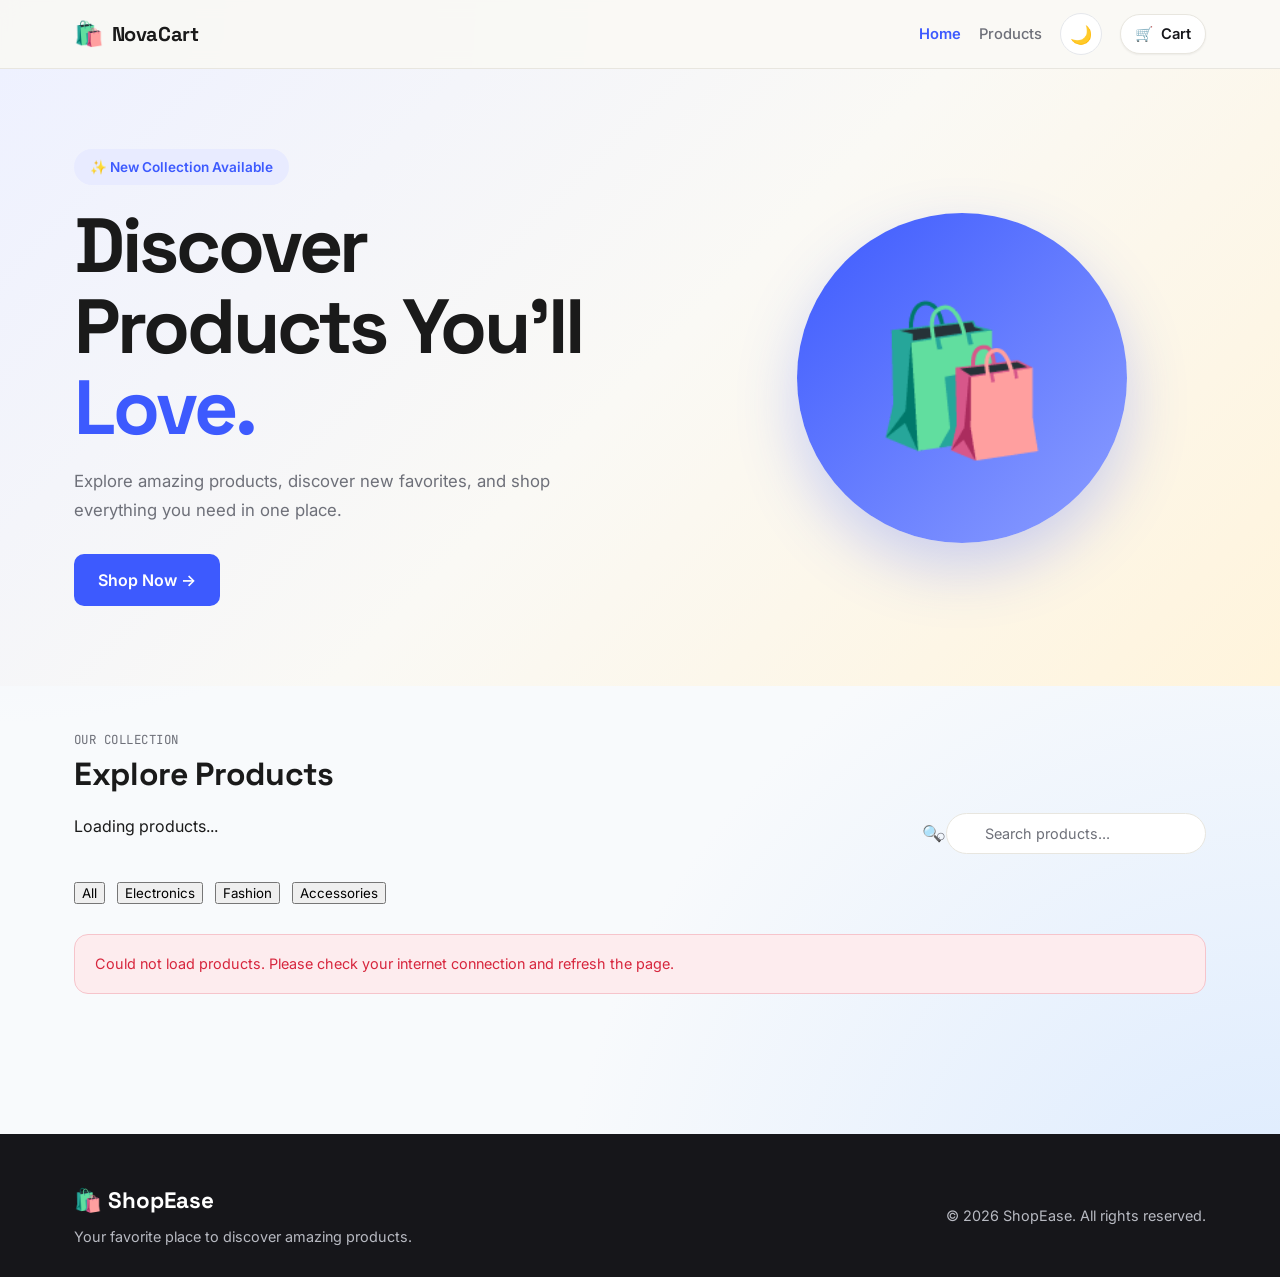
<file: index.html>
<!DOCTYPE html>
<html lang="en">
<head>
  <meta charset="UTF-8" />
  <meta name="viewport" content="width=device-width, initial-scale=1.0" />

 <title>NovaCart | Discover Amazing Products</title>

  <!-- CSS -->
  <link rel="stylesheet" href="style.css" />

  <!-- Google Font -->
  <link rel="preconnect" href="https://fonts.googleapis.com">
  <link rel="preconnect" href="https://fonts.gstatic.com" crossorigin>
  <link
    href="https://fonts.googleapis.com/css2?family=Poppins:wght@400;500;600;700;800&display=swap"
    rel="stylesheet"
  >
</head>

<body>

  <!-- ================= HEADER ================= -->

  <header class="site-header">

    <div class="container header-inner">

      <!-- Logo -->
      <a href="index.html" class="logo">
        <span class="logo-icon">🛍️</span>
        <span>NovaCart</span>
      </a>


      <!-- Navigation -->
      <nav class="nav-links">

        <a href="index.html" class="active">Home</a>

        <a href="#products">Products</a>
         <button id="themeToggle" class="theme-toggle" aria-label="Toggle dark mode">
    🌙
  </button>

        <a href="cart.html" class="cart-link">
          <span>🛒</span>
          Cart

          <span class="cart-badge" id="cartBadge">0</span>
        </a>

      </nav>

    </div>

  </header>


  <!-- ================= HERO ================= -->

  <section class="hero">

    <div class="container hero-content">

      <div class="hero-text">

        <span class="hero-tag">
          ✨ New Collection Available
        </span>

        <h1>
          Discover Products You'll
          <span>Love.</span>
        </h1>

        <p>
          Explore amazing products, discover new favorites,
          and shop everything you need in one place.
        </p>

        <a href="#products" class="hero-btn">
          Shop Now →
        </a>

      </div>


      <div class="hero-image">

        <div class="hero-circle"></div>

        <div class="hero-emoji">
          🛍️
        </div>

      </div>

    </div>

  </section>


  <!-- ================= PRODUCTS ================= -->

  <main class="container" id="products">

    <!-- Page Header -->

    <div class="page-hero">

      <div>

        <span class="eyebrow">
          OUR COLLECTION
        </span>

        <h1>Explore Products</h1>

        <p id="resultCount">
          Loading products...
        </p>

      </div>


      <!-- Search -->

      <div class="search-box">

        <span class="search-icon">🔍</span>

        <input
          type="text"
          id="searchInput"
          placeholder="Search products..."
        />

      </div>

    </div>


    <!-- CATEGORY FILTERS -->

  <div class="category-filters">

  <button class="category-btn active" data-category="all">
    All
  </button>

  <button class="category-btn" data-category="electronics">
    Electronics
  </button>

  <button class="category-btn" data-category="fashion">
    Fashion
  </button>

  <button class="category-btn" data-category="accessories">
    Accessories
  </button>

</div>


    <!-- LOADING -->

    <div class="state-box" id="loadingState">

      <div class="spinner"></div>

      <span>Fetching amazing products...</span>

    </div>


    <!-- ERROR -->

    <div class="error-box" id="errorState" hidden></div>


    <!-- PRODUCT GRID -->

    <div class="product-grid" id="productGrid">

      <!-- Products will be added using JavaScript -->

    </div>

  </main>


  <!-- ================= FOOTER ================= -->

  <footer class="footer">

    <div class="container footer-content">

      <div>

        <h2>🛍️ ShopEase</h2>

        <p>
          Your favorite place to discover amazing products.
        </p>

      </div>


      <div>

        <p>
          © 2026 ShopEase. All rights reserved.
        </p>

      </div>

    </div>

  </footer>


  <!-- ================= JAVASCRIPT ================= -->

  <script src="storage.js"></script>
<script src="theme.js"></script>
  <script src="listing.js"></script>

</body>
</html>
</file>
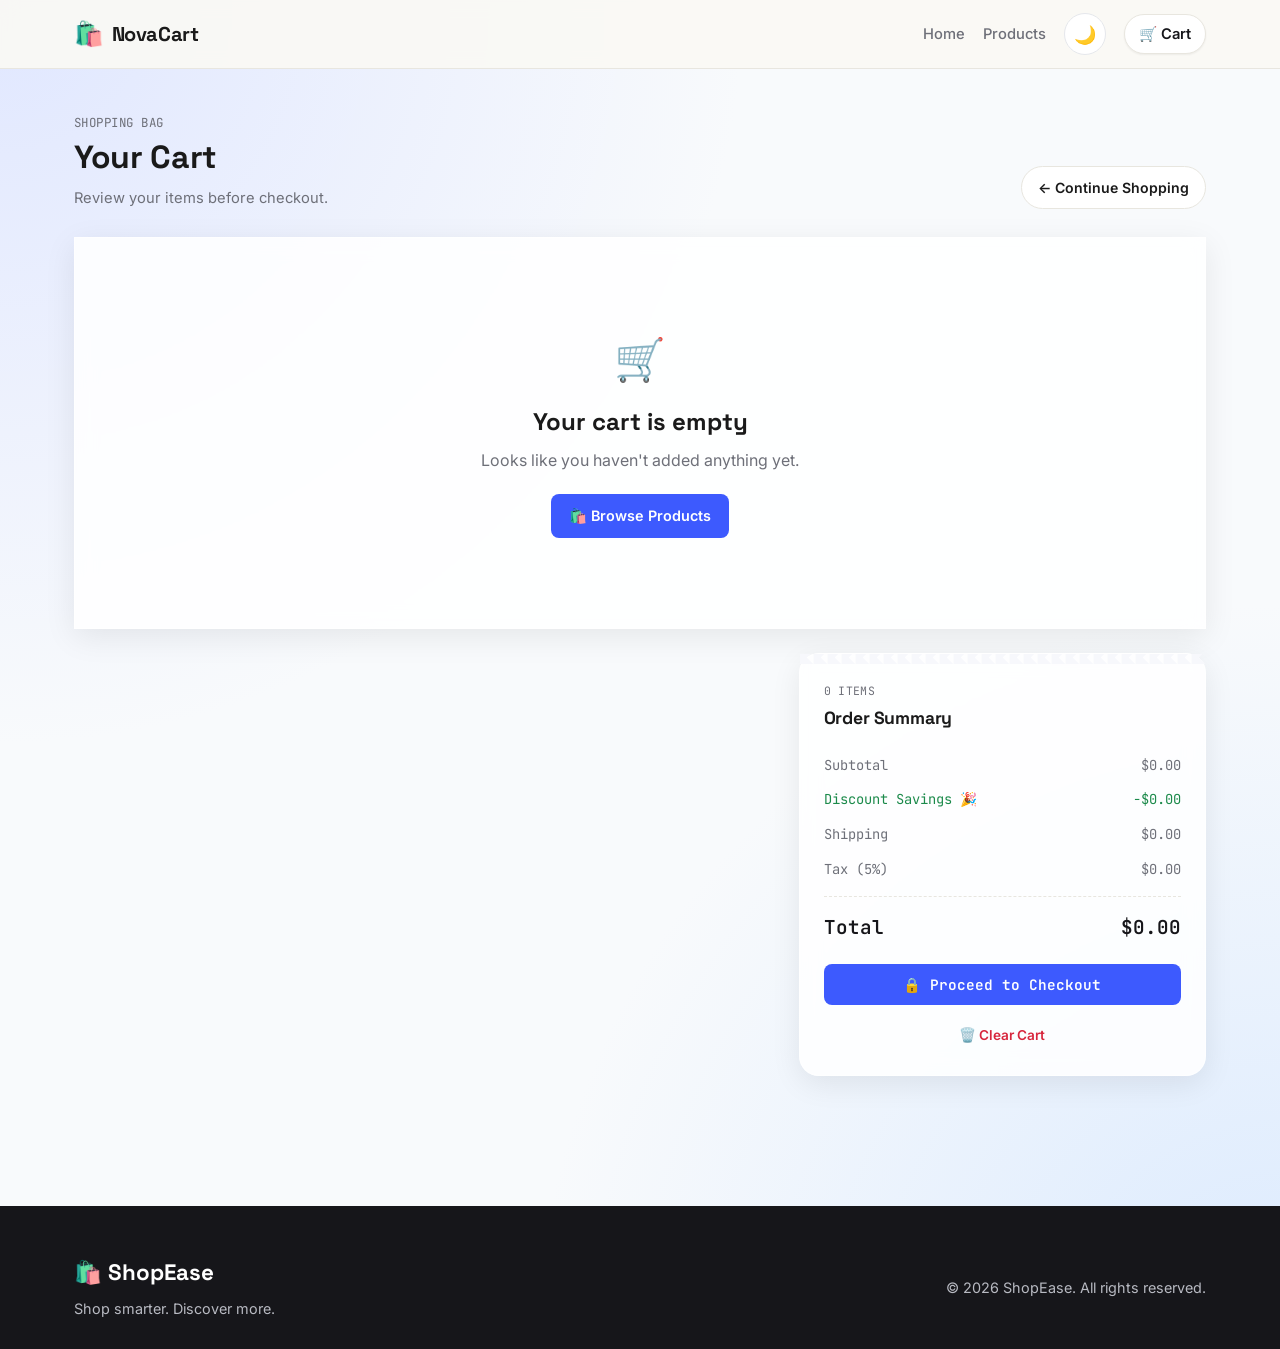
<file: cart.html>
<!DOCTYPE html>
<html lang="en">
<head>
  <meta charset="UTF-8" />
  <meta name="viewport" content="width=device-width, initial-scale=1.0" />

<title>NovaCart | Your Cart</title>

  <link rel="stylesheet" href="style.css" />
</head>

<body>

  <!-- ================= HEADER ================= -->

  <header class="site-header">

    <div class="container header-inner">

      <a href="index.html" class="logo">
        <span class="logo-icon">🛍️</span>
        <span>NovaCart</span>
      </a>


      <nav class="nav-links">

        <a href="index.html">Home</a>

        <a href="index.html#products">Products</a>
         <button id="themeToggle" class="theme-toggle" aria-label="Toggle dark mode">
    🌙
  </button>

        <a href="cart.html" class="cart-link active">
          🛒 Cart

          <span class="cart-badge" id="cartBadge">
            0
          </span>

        </a>

      </nav>

    </div>

  </header>


  <!-- ================= MAIN ================= -->

  <main class="container">


    <!-- PAGE HEADER -->

    <div class="page-hero">

      <div>

        <span class="eyebrow">
          SHOPPING BAG
        </span>

        <h1>Your Cart</h1>

        <p class="cart-subtitle">
          Review your items before checkout.
        </p>

      </div>


      <!-- CONTINUE SHOPPING -->

      <a href="index.html#products" class="continue-shopping">
        ← Continue Shopping
      </a>

    </div>


    <!-- ================= EMPTY CART ================= -->

    <div
      class="empty-state"
      id="emptyState"
      hidden
    >

      <div class="emoji">
        🛒
      </div>

      <h2>Your cart is empty</h2>

      <p>
        Looks like you haven't added anything yet.
      </p>

      <a
        href="index.html#products"
        class="btn btn-primary"
      >
        🛍️ Browse Products
      </a>

    </div>


    <!-- ================= CART CONTENT ================= -->

    <div
      class="cart-layout"
      id="cartContent"
      hidden
    >


      <!-- CART PRODUCTS -->

      <section
        class="cart-items"
        id="cartItems"
      >

        <!-- Products added dynamically -->

      </section>


      <!-- ================= BILL SUMMARY ================= -->

      <aside class="bill-summary">


        <!-- ITEM COUNT -->

        <p
          class="item-count-tag"
          id="itemCount"
        >
          0 items
        </p>


        <h3>
          Order Summary
        </h3>


        <!-- SUBTOTAL -->

        <div class="bill-line">

          <span>Subtotal</span>

          <span id="summarySubtotal">
            $0.00
          </span>

        </div>


        <!-- DISCOUNT -->

        <div
          class="bill-line savings"
          id="savingsRow"
          hidden
        >

          <span>Discount Savings 🎉</span>

          <span id="summarySavings">
            -$0.00
          </span>

        </div>


        <!-- SHIPPING -->

        <div class="bill-line">

          <span>Shipping</span>

          <span id="summaryShipping">
            $0.00
          </span>

        </div>


        <!-- TAX -->

        <div class="bill-line">

          <span>Tax (5%)</span>

          <span id="summaryTax">
            $0.00
          </span>

        </div>


        <hr class="bill-divider" />


        <!-- TOTAL -->

        <div class="bill-total">

          <span>Total</span>

          <span id="summaryTotal">
            $0.00
          </span>

        </div>


        <!-- SHIPPING MESSAGE -->

        <p
          class="shipping-note"
          id="shippingNote"
          hidden
        ></p>


        <!-- CHECKOUT -->

        <button
          type="button"
          class="btn btn-primary btn-block"
          id="checkoutBtn"
        >
          🔒 Proceed to Checkout
        </button>


        <!-- CLEAR CART -->

        <button
          type="button"
          class="clear-cart-btn"
          id="clearCartBtn"
        >
          🗑️ Clear Cart
        </button>


      </aside>

    </div>

  </main>


  <!-- ================= FOOTER ================= -->

  <footer class="footer">

    <div class="container footer-content">

      <div>

        <h2>🛍️ ShopEase</h2>

        <p>
          Shop smarter. Discover more.
        </p>

      </div>


      <p>
        © 2026 ShopEase. All rights reserved.
      </p>

    </div>

  </footer>


  <!-- ================= JAVASCRIPT ================= -->

  <script src="storage.js"></script>
<script src="theme.js"></script>
  <script src="cart.js"></script>

</body>
</html>
</file>
<file: style.css>
@import url('https://fonts.googleapis.com/css2?family=Space+Grotesk:wght@500;600;700&family=Inter:wght@400;500;600&family=JetBrains+Mono:wght@400;500;600&display=swap');

:root {
  --bg: #faf9f5;
  --surface: #ffffff;
  --ink: #16161a;
  --ink-muted: #6e7079;
  --line: #e8e6df;
  --accent: #3d5afe;
  --accent-dark: #2c3fcc;
  --accent-ink: #ffffff;
  --amber: #f2a30f;
  --amber-ink: #161616;
  --success: #1c8a4b;
  --danger: #d7263d;
  --radius-sm: 8px;
  --radius-md: 14px;
  --radius-lg: 20px;
  --shadow-sm: 0 1px 2px rgba(20, 20, 25, 0.06);
  --shadow-md: 0 8px 24px rgba(20, 20, 25, 0.08);

  --font-display: 'Space Grotesk', sans-serif;
  --font-body: 'Inter', sans-serif;
  --font-mono: 'JetBrains Mono', monospace;
}

* { box-sizing: border-box; }

html, body {
  margin: 0;
  padding: 0;
}

body {
  background: var(--bg);
  color: var(--ink);
  font-family: var(--font-body);
  line-height: 1.5;
  -webkit-font-smoothing: antialiased;
}

a { color: inherit; text-decoration: none; }

img { max-width: 100%; display: block; }

button {
  font-family: inherit;
  cursor: pointer;
}

.container {
  width: 100%;
  max-width: 1180px;
  margin: 0 auto;
  padding: 0 24px;
}

/* Focus visibility */
a:focus-visible, button:focus-visible, input:focus-visible {
  outline: 2px solid var(--accent);
  outline-offset: 2px;
}

@media (prefers-reduced-motion: reduce) {
  * { animation: none !important; transition: none !important; }
}

/*Header*/
.site-header {
  position: sticky;
  top: 0;
  z-index: 50;
  background: rgba(250, 249, 245, 0.92);
  backdrop-filter: blur(8px);
  border-bottom: 1px solid var(--line);
}

.header-inner {
  display: flex;
  align-items: center;
  justify-content: space-between;
  height: 68px;
}

.logo {
  font-family: var(--font-display);
  font-weight: 700;
  font-size: 1.25rem;
  letter-spacing: -0.02em;
  display: flex;
  align-items: center;
  gap: 8px;
}

.logo .dot {
  width: 9px;
  height: 9px;
  border-radius: 50%;
  background: var(--accent);
  display: inline-block;
}

.nav-links {
  display: flex;
  align-items: center;
  gap: 18px;
}

.nav-links a {
  font-size: 0.92rem;
  font-weight: 500;
  color: var(--ink-muted);
}

.cart-link {
  display: flex;
  align-items: center;
  gap: 8px;
  background: var(--surface);
  border: 1px solid var(--line);
  border-radius: 999px;
  padding: 8px 14px;
  color: var(--ink) !important;
  font-weight: 600 !important;
  box-shadow: var(--shadow-sm);
}

.cart-badge {
  background: var(--accent);
  color: var(--accent-ink);
  font-family: var(--font-mono);
  font-size: 0.72rem;
  font-weight: 600;
  min-width: 20px;
  height: 20px;
  border-radius: 999px;
  display: inline-flex;
  align-items: center;
  justify-content: center;
  padding: 0 5px;
  transition: transform 0.18s ease;
}

.cart-badge.bump { transform: scale(1.3); }

/* Buttons*/
.btn {
  display: inline-flex;
  align-items: center;
  justify-content: center;
  gap: 8px;
  border: none;
  border-radius: var(--radius-sm);
  padding: 11px 18px;
  font-weight: 600;
  font-size: 0.9rem;
  transition: background 0.15s ease, transform 0.1s ease, opacity 0.15s ease;
}

.btn:active { transform: scale(0.97); }

.btn-primary {
  background: var(--accent);
  color: var(--accent-ink);
}
.btn-primary:hover { background: var(--accent-dark); }
.btn-primary:disabled {
  background: var(--line);
  color: var(--ink-muted);
  cursor: not-allowed;
}

.btn-block { width: 100%; }

.btn-ghost {
  background: transparent;
  border: 1px solid var(--line);
  color: var(--ink);
}
.btn-ghost:hover { border-color: var(--ink); }

/* Page heading / hero strip*/
.page-hero {
  padding: 40px 0 28px;
  display: flex;
  align-items: flex-end;
  justify-content: space-between;
  gap: 20px;
  flex-wrap: wrap;
}

.page-hero h1 {
  font-family: var(--font-display);
  font-size: 2rem;
  margin: 0 0 4px;
  letter-spacing: -0.01em;
}

.page-hero .eyebrow {
  font-family: var(--font-mono);
  font-size: 0.78rem;
  color: var(--ink-muted);
  letter-spacing: 0.04em;
  text-transform: uppercase;
}

.search-box {
  position: relative;
}

.search-box input {
  font-family: var(--font-body);
  font-size: 0.9rem;
  padding: 11px 16px 11px 38px;
  border: 1px solid var(--line);
  border-radius: 999px;
  background: var(--surface);
  width: 260px;
  color: var(--ink);
}

.search-box input::placeholder { color: var(--ink-muted); }

.search-box::before {
  content: '⌕';
  position: absolute;
  left: 14px;
  top: 50%;
  transform: translateY(-50%);
  color: var(--ink-muted);
  font-size: 1rem;
}

/* States: loading / error / empty */
.state-box {
  text-align: center;
  padding: 60px 20px;
  color: var(--ink-muted);
}

.state-box .spinner {
  width: 30px;
  height: 30px;
  border: 3px solid var(--line);
  border-top-color: var(--accent);
  border-radius: 50%;
  margin: 0 auto 16px;
  animation: spin 0.8s linear infinite;
}

@keyframes spin { to { transform: rotate(360deg); } }

.error-box {
  background: #fdecee;
  border: 1px solid #f6c4cb;
  color: var(--danger);
  border-radius: var(--radius-md);
  padding: 18px 20px;
  margin: 20px 0;
  font-size: 0.9rem;
}

/* Product grid */

.product-grid {
  display: grid;
  grid-template-columns: repeat(auto-fill, minmax(230px, 1fr));
  gap: 20px;
  padding-bottom: 60px;
}

.product-card {
  background: var(--surface);
  border: 1px solid var(--line);
  border-radius: var(--radius-md);
  overflow: hidden;
  cursor: pointer;
  display: flex;
  flex-direction: column;
  transition: box-shadow 0.18s ease, transform 0.18s ease;
}

.product-card:hover {
  box-shadow: var(--shadow-md);
  transform: translateY(-3px);
}

.card-image-wrap {
  position: relative;
  background: #f3f2ec;
  aspect-ratio: 1 / 1;
  display: flex;
  align-items: center;
  justify-content: center;
  padding: 18px;
}

.card-image-wrap img { max-height: 100%; object-fit: contain; }

.discount-badge {
  position: absolute;
  top: 10px;
  left: 10px;
  background: var(--amber);
  color: var(--amber-ink);
  font-family: var(--font-mono);
  font-size: 0.7rem;
  font-weight: 600;
  padding: 3px 7px;
  border-radius: 6px;
}

.card-body {
  padding: 14px 16px 16px;
  display: flex;
  flex-direction: column;
  gap: 6px;
  flex: 1;
}

.card-category {
  font-size: 0.72rem;
  color: var(--ink-muted);
  text-transform: uppercase;
  letter-spacing: 0.04em;
  margin: 0;
}

.card-title {
  font-size: 0.95rem;
  font-weight: 600;
  margin: 0;
  line-height: 1.35;
  display: -webkit-box;
  -webkit-line-clamp: 2;
  -webkit-box-orient: vertical;
  overflow: hidden;
}

.card-rating {
  font-size: 0.8rem;
  color: var(--ink-muted);
}

.card-price-row {
  display: flex;
  align-items: baseline;
  gap: 8px;
  margin-top: auto;
  font-family: var(--font-mono);
}

.card-price {
  font-weight: 600;
  font-size: 1.02rem;
}

.card-price-original {
  font-size: 0.82rem;
  color: var(--ink-muted);
  text-decoration: line-through;
}

.btn-add-cart {
  margin-top: 10px;
  width: 100%;
  background: var(--ink);
  color: #fff;
  border-radius: var(--radius-sm);
  padding: 9px;
  font-size: 0.84rem;
  font-weight: 600;
  border: none;
  transition: background 0.15s ease;
}
.btn-add-cart:hover { background: var(--accent-dark); }

.empty-msg {
  grid-column: 1 / -1;
  text-align: center;
  color: var(--ink-muted);
  padding: 40px 0;
}

/* Product Detail page */
.back-link {
  display: inline-flex;
  align-items: center;
  gap: 6px;
  font-size: 0.86rem;
  color: var(--ink-muted);
  margin: 22px 0 6px;
}
.back-link:hover { color: var(--ink); }

.product-detail {
  display: grid;
  grid-template-columns: 1fr 1fr;
  gap: 48px;
  padding: 24px 0 70px;
}

@media (max-width: 800px) {
  .product-detail { grid-template-columns: 1fr; gap: 28px; }
}

.gallery {
  position: sticky;
  top: 90px;
  align-self: start;
}

.main-image-wrap {
  background: #f3f2ec;
  border-radius: var(--radius-lg);
  aspect-ratio: 1 / 1;
  display: flex;
  align-items: center;
  justify-content: center;
  padding: 30px;
  margin-bottom: 14px;
}

.main-image-wrap img { max-height: 100%; object-fit: contain; }

.thumb-strip {
  display: flex;
  gap: 10px;
  overflow-x: auto;
}

.thumb {
  width: 64px;
  height: 64px;
  object-fit: contain;
  background: #f3f2ec;
  border-radius: var(--radius-sm);
  padding: 8px;
  border: 2px solid transparent;
  cursor: pointer;
  flex-shrink: 0;
}

.thumb.active { border-color: var(--accent); }

.product-info .eyebrow {
  font-family: var(--font-mono);
  font-size: 0.78rem;
  color: var(--ink-muted);
  text-transform: uppercase;
  letter-spacing: 0.04em;
}

.product-info h1 {
  font-family: var(--font-display);
  font-size: 1.9rem;
  line-height: 1.2;
  margin: 6px 0 4px;
}

.product-brand {
  color: var(--ink-muted);
  font-size: 0.92rem;
  margin-bottom: 10px;
}

.rating-pill {
  display: inline-flex;
  align-items: center;
  gap: 4px;
  background: #fff7e8;
  color: #946800;
  font-size: 0.82rem;
  font-weight: 600;
  padding: 4px 10px;
  border-radius: 999px;
  margin-bottom: 16px;
}

.price-block {
  display: flex;
  align-items: baseline;
  gap: 12px;
  font-family: var(--font-mono);
  margin-bottom: 6px;
}

.price-block .price-now {
  font-size: 2rem;
  font-weight: 600;
}

.price-block .price-was {
  font-size: 1.05rem;
  color: var(--ink-muted);
  text-decoration: line-through;
}

.discount-pill {
  background: var(--amber);
  color: var(--amber-ink);
  font-size: 0.76rem;
  font-weight: 700;
  padding: 3px 8px;
  border-radius: 6px;
  font-family: var(--font-mono);
}

.stock-msg {
  font-size: 0.86rem;
  font-weight: 500;
  margin-bottom: 18px;
}
.stock-msg.in-stock { color: var(--success); }
.stock-msg.out-stock { color: var(--danger); }

.product-description {
  color: var(--ink);
  font-size: 0.95rem;
  line-height: 1.6;
  margin-bottom: 22px;
  border-top: 1px solid var(--line);
  padding-top: 18px;
}

.purchase-row {
  display: flex;
  align-items: stretch;
  gap: 12px;
  margin-bottom: 24px;
}

.qty-stepper {
  display: flex;
  align-items: center;
  border: 1px solid var(--line);
  border-radius: var(--radius-sm);
  background: var(--surface);
}

.qty-stepper button {
  background: none;
  border: none;
  width: 38px;
  height: 100%;
  font-size: 1.1rem;
  color: var(--ink);
}
.qty-stepper button:hover { color: var(--accent); }

.qty-stepper input {
  width: 40px;
  text-align: center;
  border: none;
  font-family: var(--font-mono);
  font-size: 0.95rem;
  background: transparent;
}

.purchase-row .btn-primary { flex: 1; }

.meta-list {
  display: flex;
  flex-direction: column;
  gap: 10px;
  border-top: 1px solid var(--line);
  padding-top: 18px;
}

.meta-row {
  display: flex;
  gap: 8px;
  font-size: 0.86rem;
}

.meta-row .meta-label {
  color: var(--ink-muted);
  min-width: 92px;
  flex-shrink: 0;
}

/* Cart Page */

.cart-layout {
  display: grid;
  grid-template-columns: 1.7fr 1fr;
  gap: 32px;
  padding: 24px 0 70px;
  align-items: start;
}

@media (max-width: 860px) {
  .cart-layout { grid-template-columns: 1fr; }
}

.cart-items {
  display: flex;
  flex-direction: column;
  gap: 12px;
}

.cart-row {
  display: grid;
  grid-template-columns: 64px 1fr auto auto auto;
  align-items: center;
  gap: 16px;
  background: var(--surface);
  border: 1px solid var(--line);
  border-radius: var(--radius-md);
  padding: 14px;
}

.cart-item-img {
  width: 64px;
  height: 64px;
  object-fit: contain;
  background: #f3f2ec;
  border-radius: var(--radius-sm);
  padding: 6px;
}

.cart-item-info h4 {
  margin: 0 0 4px;
  font-size: 0.92rem;
  font-weight: 600;
}

.cart-item-price {
  font-family: var(--font-mono);
  font-size: 0.84rem;
  color: var(--ink-muted);
}

.cart-item-price .strike {
  text-decoration: line-through;
  margin-left: 6px;
}

.qty-control {
  display: flex;
  align-items: center;
  gap: 10px;
  border: 1px solid var(--line);
  border-radius: 999px;
  padding: 4px 6px;
}

.qty-btn {
  width: 24px;
  height: 24px;
  border-radius: 50%;
  border: none;
  background: var(--bg);
  font-size: 0.95rem;
  display: flex;
  align-items: center;
  justify-content: center;
}
.qty-btn:hover { background: var(--line); }

.qty-value {
  font-family: var(--font-mono);
  font-size: 0.88rem;
  min-width: 16px;
  text-align: center;
}

.cart-item-total {
  font-family: var(--font-mono);
  font-weight: 600;
  font-size: 0.95rem;
  white-space: nowrap;
}

.remove-btn {
  background: none;
  border: none;
  color: var(--ink-muted);
  font-size: 1rem;
  width: 30px;
  height: 30px;
  border-radius: 50%;
}
.remove-btn:hover { background: #fdecee; color: var(--danger); }

@media (max-width: 560px) {
  .cart-row {
    grid-template-columns: 56px 1fr;
    grid-template-areas:
      "img info"
      "img controls"
      "img total";
  }
  .cart-item-img { grid-area: img; }
  .cart-item-info { grid-area: info; }
  .qty-control { grid-area: controls; }
  .cart-item-total { grid-area: total; }
  .remove-btn { position: absolute; top: 10px; right: 10px; }
  .cart-row { position: relative; }
}

/* Receipt-style bill summary — the signature element */
.bill-summary {
  position: sticky;
  top: 90px;
  background: var(--surface);
  border-radius: var(--radius-lg);
  box-shadow: var(--shadow-md);
  padding: 26px 24px 22px;
  font-family: var(--font-mono);
}

.bill-summary::before {
  content: '';
  display: block;
  height: 10px;
  margin: -26px -24px 18px;
  background-image: linear-gradient(135deg, var(--bg) 50%, transparent 50%),
                     linear-gradient(45deg, var(--bg) 50%, transparent 50%);
  background-size: 14px 14px;
  background-position: bottom;
  background-repeat: repeat-x;
}

.bill-summary h3 {
  font-family: var(--font-display);
  font-size: 1.1rem;
  margin: 0 0 16px;
  letter-spacing: -0.01em;
}

.bill-line {
  display: flex;
  justify-content: space-between;
  font-size: 0.86rem;
  padding: 7px 0;
  color: var(--ink-muted);
}

.bill-line.savings { color: var(--success); }

.bill-divider {
  border: none;
  border-top: 1px dashed var(--line);
  margin: 10px 0;
}

.bill-total {
  display: flex;
  justify-content: space-between;
  align-items: baseline;
  font-size: 1.2rem;
  font-weight: 600;
  color: var(--ink);
  padding: 6px 0 18px;
}

.bill-summary .btn { margin-top: 4px; }

.item-count-tag {
  font-size: 0.72rem;
  color: var(--ink-muted);
  text-transform: uppercase;
  letter-spacing: 0.03em;
  margin-bottom: 6px;
}

.empty-state {
  text-align: center;
  padding: 90px 20px;
}

.empty-state .emoji { font-size: 2.6rem; margin-bottom: 14px; }

.empty-state h2 {
  font-family: var(--font-display);
  margin: 0 0 8px;
}

.empty-state p {
  color: var(--ink-muted);
  margin: 0 0 22px;
}

/* =========================================
   HOME PAGE IMPROVEMENTS
========================================= */

/* Active Navigation */

.nav-links a.active {
  color: var(--accent);
  font-weight: 600;
}


/* =========================================
   HERO SECTION
========================================= */

.hero {
  background: linear-gradient(
    135deg,
    #eef1ff 0%,
    #faf9f5 50%,
    #fff4dc 100%
  );

  padding: 80px 0;
  overflow: hidden;
}


.hero-content {
  display: grid;
  grid-template-columns: 1.2fr 1fr;
  align-items: center;
  gap: 60px;
}


/* Hero Text */

.hero-text {
  max-width: 650px;
}


.hero-tag {
  display: inline-block;

  background: #e8ebff;
  color: var(--accent);

  padding: 8px 16px;

  border-radius: 999px;

  font-size: 0.85rem;
  font-weight: 600;

  margin-bottom: 20px;
}


.hero-text h1 {
  font-family: var(--font-display);

  font-size: clamp(3rem, 6vw, 5rem);

  line-height: 1.05;

  margin: 0 0 20px;

  letter-spacing: -0.04em;
}


.hero-text h1 span {
  color: var(--accent);
}


.hero-text p {
  font-size: 1.05rem;

  color: var(--ink-muted);

  max-width: 540px;

  line-height: 1.7;

  margin-bottom: 30px;
}


/* Shop Button */

.hero-btn {
  display: inline-flex;

  align-items: center;

  gap: 10px;

  background: var(--accent);

  color: white;

  padding: 14px 24px;

  border-radius: 10px;

  font-weight: 600;

  transition:
    transform 0.2s ease,
    box-shadow 0.2s ease,
    background 0.2s ease;
}


.hero-btn:hover {
  background: var(--accent-dark);

  transform: translateY(-3px);

  box-shadow: 0 12px 25px rgba(61, 90, 254, 0.25);
}


/* =========================================
   HERO IMAGE
========================================= */

.hero-image {
  position: relative;

  display: flex;

  justify-content: center;

  align-items: center;

  min-height: 350px;
}


.hero-circle {
  width: 330px;
  height: 330px;

  border-radius: 50%;

  background: linear-gradient(
    135deg,
    var(--accent),
    #8c9eff
  );

  box-shadow:
    0 25px 60px rgba(61, 90, 254, 0.25);

  animation: floatCircle 5s ease-in-out infinite;
}


.hero-emoji {
  position: absolute;

  font-size: 9rem;

  animation: floatBag 4s ease-in-out infinite;
}


@keyframes floatCircle {

  0%,
  100% {
    transform: translateY(0);
  }

  50% {
    transform: translateY(-15px);
  }

}


@keyframes floatBag {

  0%,
  100% {
    transform: translateY(0) rotate(-3deg);
  }

  50% {
    transform: translateY(-20px) rotate(3deg);
  }

}


/* =========================================
   CATEGORY FILTERS
========================================= */

.category-filters {
  display: flex;

  gap: 12px;

  flex-wrap: wrap;

  margin-bottom: 30px;
}


.filter-btn {
  border: 1px solid var(--line);

  background: var(--surface);

  color: var(--ink-muted);

  padding: 10px 18px;

  border-radius: 999px;

  font-family: var(--font-body);

  font-size: 0.88rem;

  font-weight: 500;

  transition:
    all 0.2s ease;
}


.filter-btn:hover {
  border-color: var(--accent);

  color: var(--accent);

  transform: translateY(-2px);
}


.filter-btn.active {
  background: var(--accent);

  color: white;

  border-color: var(--accent);

  box-shadow:
    0 8px 20px rgba(61, 90, 254, 0.2);
}


/* =========================================
   SEARCH BOX IMPROVEMENT
========================================= */

.search-box {
  transition: transform 0.2s ease;
}


.search-box:focus-within {
  transform: translateY(-2px);
}


.search-box input:focus {
  border-color: var(--accent);

  box-shadow:
    0 0 0 4px rgba(61, 90, 254, 0.1);

  outline: none;
}


/* =========================================
   LOGO
========================================= */

.logo-icon {
  font-size: 1.5rem;
}


/* =========================================
   FOOTER
========================================= */

.footer {
  background: var(--ink);

  color: white;

  margin-top: 60px;

  padding: 50px 0 30px;
}


.footer-content {
  display: flex;

  justify-content: space-between;

  align-items: center;

  gap: 30px;

  flex-wrap: wrap;
}


.footer h2 {
  font-family: var(--font-display);

  margin: 0 0 8px;

  font-size: 1.4rem;
}


.footer p {
  color: #b8bac2;

  margin: 0;

  font-size: 0.9rem;
}


/* =========================================
   PRODUCT CARD IMPROVEMENTS
========================================= */

.product-card {
  position: relative;
}


.product-card:hover .card-image-wrap img {
  transform: scale(1.06);
}


.card-image-wrap img {
  transition: transform 0.3s ease;
}


/* =========================================
   RESPONSIVE DESIGN
========================================= */

@media (max-width: 850px) {

  .hero {
    padding: 60px 0;
  }


  .hero-content {
    grid-template-columns: 1fr;

    text-align: center;

    gap: 30px;
  }


  .hero-text {
    margin: auto;
  }


  .hero-text p {
    margin-left: auto;

    margin-right: auto;
  }


  .hero-image {
    min-height: 280px;
  }


  .hero-circle {
    width: 260px;

    height: 260px;
  }


  .hero-emoji {
    font-size: 7rem;
  }

}


@media (max-width: 600px) {

  .header-inner {
    height: auto;

    padding-top: 15px;

    padding-bottom: 15px;
  }


  .nav-links {
    gap: 10px;
  }


  .nav-links a:not(.cart-link) {
    display: none;
  }


  .hero {
    padding: 50px 0;
  }


  .hero-text h1 {
    font-size: 2.7rem;
  }


  .hero-image {
    min-height: 230px;
  }


  .hero-circle {
    width: 210px;

    height: 210px;
  }


  .hero-emoji {
    font-size: 5.5rem;
  }


  .page-hero {
    padding-top: 30px;
  }


  .search-box,
  .search-box input {
    width: 100%;
  }


  .category-filters {
    flex-wrap: nowrap;

    overflow-x: auto;

    padding-bottom: 8px;
  }


  .filter-btn {
    white-space: nowrap;
  }


  .footer-content {
    text-align: center;

    justify-content: center;
  }

}

/* =========================================
   PRODUCT BENEFITS
========================================= */

.product-benefits {
  display: grid;
  grid-template-columns: repeat(3, 1fr);
  gap: 20px;

  margin-bottom: 70px;
}


.benefit-card {
  display: flex;
  align-items: center;
  gap: 15px;

  padding: 22px;

  background: var(--surface);

  border: 1px solid var(--line);

  border-radius: var(--radius-md);

  transition:
    transform 0.2s ease,
    box-shadow 0.2s ease;
}


.benefit-card:hover {
  transform: translateY(-4px);

  box-shadow: var(--shadow-md);
}


.benefit-card > span {
  font-size: 2rem;
}


.benefit-card h3 {
  margin: 0 0 4px;

  font-size: 0.95rem;

  font-family: var(--font-display);
}


.benefit-card p {
  margin: 0;

  color: var(--ink-muted);

  font-size: 0.82rem;
}


/* Mobile */

@media (max-width: 750px) {

  .product-benefits {
    grid-template-columns: 1fr;
  }

}

/* =========================================
   CART PAGE EXTRA IMPROVEMENTS
========================================= */

.cart-subtitle {
  margin: 6px 0 0;
  color: var(--ink-muted);
  font-size: 0.92rem;
}


.continue-shopping {
  display: inline-flex;
  align-items: center;
  gap: 8px;

  padding: 10px 16px;

  border: 1px solid var(--line);

  border-radius: 999px;

  background: var(--surface);

  font-size: 0.88rem;
  font-weight: 600;

  transition: all 0.2s ease;
}


.continue-shopping:hover {
  border-color: var(--accent);

  color: var(--accent);

  transform: translateX(-3px);
}


/* SHIPPING NOTE */

.shipping-note {
  margin: -8px 0 18px;

  font-size: 0.78rem;

  color: var(--success);

  text-align: center;

  font-family: var(--font-body);
}


/* CLEAR CART */

.clear-cart-btn {
  width: 100%;

  margin-top: 12px;

  padding: 10px;

  border: none;

  background: transparent;

  color: var(--danger);

  font-family: var(--font-body);

  font-size: 0.85rem;

  font-weight: 600;

  border-radius: var(--radius-sm);

  transition: background 0.2s ease;
}


.clear-cart-btn:hover {
  background: #fdecee;
}


/* MOBILE */

@media (max-width: 600px) {

  .continue-shopping {
    width: 100%;

    justify-content: center;
  }


  .cart-subtitle {
    font-size: 0.85rem;
  }

}

/* ======================================
   DAY / NIGHT MODE
====================================== */

/* Smooth transition */

body,
.site-header,
.product-card,
.cart-row,
.bill-summary,
.product-detail,
.benefit-card,
.state-box,
.empty-state {
  transition: 
    background-color 0.3s ease,
    color 0.3s ease,
    border-color 0.3s ease;
}


/* ---------- LIGHT MODE ---------- */

:root {
  --bg: #f7f8fc;
  --surface: #ffffff;
  --text: #1a1a1a;
  --text-muted: #666;
  --border: #e5e7eb;
}


/* ---------- DARK MODE ---------- */

body.dark-mode {
  --bg: #121212;
  --surface: #1e1e1e;
  --text: #f5f5f5;
  --text-muted: #a0a0a0;
  --border: #333;
}


/* Apply theme colors */

body {
  background: var(--bg);
  color: var(--text);
}


body.dark-mode .site-header {
  background: var(--surface);
  border-color: var(--border);
}


body.dark-mode .product-card,
body.dark-mode .cart-row,
body.dark-mode .bill-summary,
body.dark-mode .empty-state,
body.dark-mode .state-box,
body.dark-mode .benefit-card {
  background: var(--surface);
  color: var(--text);
  border-color: var(--border);
}


body.dark-mode .nav-links a,
body.dark-mode .cart-item-info h4,
body.dark-mode .product-info,
body.dark-mode h1,
body.dark-mode h2,
body.dark-mode h3,
body.dark-mode h4 {
  color: var(--text);
}


body.dark-mode .card-category,
body.dark-mode .product-description,
body.dark-mode .cart-subtitle,
body.dark-mode .eyebrow {
  color: var(--text-muted);
}


/* Theme Button */

.theme-toggle {
  width: 42px;
  height: 42px;

  border: 1px solid var(--border);

  background: var(--surface);

  border-radius: 50%;

  cursor: pointer;

  font-size: 18px;

  display: flex;
  align-items: center;
  justify-content: center;

  transition: all 0.3s ease;
}


.theme-toggle:hover {
  transform: rotate(20deg) scale(1.05);
}


body.dark-mode .theme-toggle {
  background: #2a2a2a;
}



body {
  background:
    radial-gradient(
      circle at top left,
      #e0e7ff,
      transparent 40%
    ),
    radial-gradient(
      circle at bottom right,
      #dbeafe,
      transparent 40%
    ),
    #f8fafc;

  color: var(--text);
  min-height: 100vh;
}
.product-card,
.cart-row,
.bill-summary,
.product-detail,
.empty-state,
.state-box {
  background: rgba(255, 255, 255, 0.85);

  backdrop-filter: blur(10px);

  -webkit-backdrop-filter: blur(10px);

  border: 1px solid rgba(255, 255, 255, 0.6);

  box-shadow: 0 8px 30px rgba(0, 0, 0, 0.08);
}

body.dark-mode {
  background:
    radial-gradient(
      circle at top left,
      #1e1b4b,
      transparent 40%
    ),
    radial-gradient(
      circle at bottom right,
      #172554,
      transparent 40%
    ),
    #0f172a;

  color: #f8fafc;
}

body.dark-mode .product-card,
body.dark-mode .cart-row,
body.dark-mode .bill-summary,
body.dark-mode .product-detail,
body.dark-mode .empty-state,
body.dark-mode .state-box,
body.dark-mode .benefit-card {
  background: rgba(30, 41, 59, 0.85);

  border: 1px solid rgba(255, 255, 255, 0.08);

  color: #f8fafc;

  box-shadow: 0 8px 30px rgba(0, 0, 0, 0.25);
}


/* =========================================
   MODERN DARK MODE 🌙
========================================= */

body.dark-mode {
  background:
    radial-gradient(circle at 85% 30%, rgba(79, 70, 229, 0.35), transparent 25%),
    radial-gradient(circle at 15% 80%, rgba(30, 64, 175, 0.25), transparent 30%),
    #0b1120;

  color: #f8fafc;

  min-height: 100vh;
}


/* HEADER */

body.dark-mode .site-header {
  background: rgba(15, 23, 42, 0.9);

  border-bottom: 1px solid rgba(255, 255, 255, 0.08);

  backdrop-filter: blur(15px);
}


/* NAVIGATION */

body.dark-mode .nav-links a {
  color: #e2e8f0;
}

body.dark-mode .nav-links a:hover {
  color: #818cf8;
}


/* HERO SECTION */

body.dark-mode .hero {
  background:
    radial-gradient(circle at 75% 40%, rgba(99, 102, 241, 0.25), transparent 30%);
}


/* TEXT */

body.dark-mode h1,
body.dark-mode h2,
body.dark-mode h3,
body.dark-mode h4 {
  color: #f8fafc;
}

body.dark-mode p {
  color: #cbd5e1;
}


/* PRODUCT CARDS */

body.dark-mode .product-card {
  background: rgba(30, 41, 59, 0.85);

  border: 1px solid rgba(255, 255, 255, 0.08);

  box-shadow:
    0 10px 30px rgba(0, 0, 0, 0.3);
}

body.dark-mode .product-card:hover {
  transform: translateY(-8px);

  border-color: rgba(99, 102, 241, 0.6);

  box-shadow:
    0 20px 40px rgba(0, 0, 0, 0.45);
}


/* CART */

body.dark-mode .cart-row,
body.dark-mode .bill-summary,
body.dark-mode .empty-state,
body.dark-mode .state-box,
body.dark-mode .product-detail {
  background: rgba(30, 41, 59, 0.9);

  border: 1px solid rgba(255, 255, 255, 0.08);

  color: #f8fafc;
}


/* SEARCH BOX */

body.dark-mode .search-box input {
  background: #1e293b;

  color: white;

  border: 1px solid #334155;
}

body.dark-mode .search-box input::placeholder {
  color: #94a3b8;
}


/* BUTTON */

body.dark-mode .btn-primary,
body.dark-mode .btn-add-cart {
  background: linear-gradient(
    135deg,
    #4f46e5,
    #6366f1
  );

  color: white;

  box-shadow:
    0 8px 20px rgba(79, 70, 229, 0.35);
}

body.dark-mode .btn-primary:hover,
body.dark-mode .btn-add-cart:hover {
  background: linear-gradient(
    135deg,
    #6366f1,
    #818cf8
  );

  transform: translateY(-2px);
}


/* THEME BUTTON */

body.dark-mode .theme-toggle {
  background: rgba(79, 70, 229, 0.15);

  border: 1px solid rgba(129, 140, 248, 0.4);

  color: white;

  box-shadow:
    0 0 20px rgba(99, 102, 241, 0.2);
}


/* CART BUTTON */

body.dark-mode .cart-link {
  border-color: #475569;

  background: rgba(30, 41, 59, 0.6);
}


/* QUANTITY BUTTONS */

body.dark-mode .qty-btn,
body.dark-mode .qty-stepper button {
  background: #334155;

  color: white;

  border-color: #475569;
}


/* DIVIDERS */

body.dark-mode hr,
body.dark-mode .bill-divider {
  border-color: #334155;
}


/* SCROLLBAR */

body.dark-mode::-webkit-scrollbar {
  width: 10px;
}

body.dark-mode::-webkit-scrollbar-track {
  background: #0b1120;
}

body.dark-mode::-webkit-scrollbar-thumb {
  background: #334155;

  border-radius: 10px;
}
</file>
